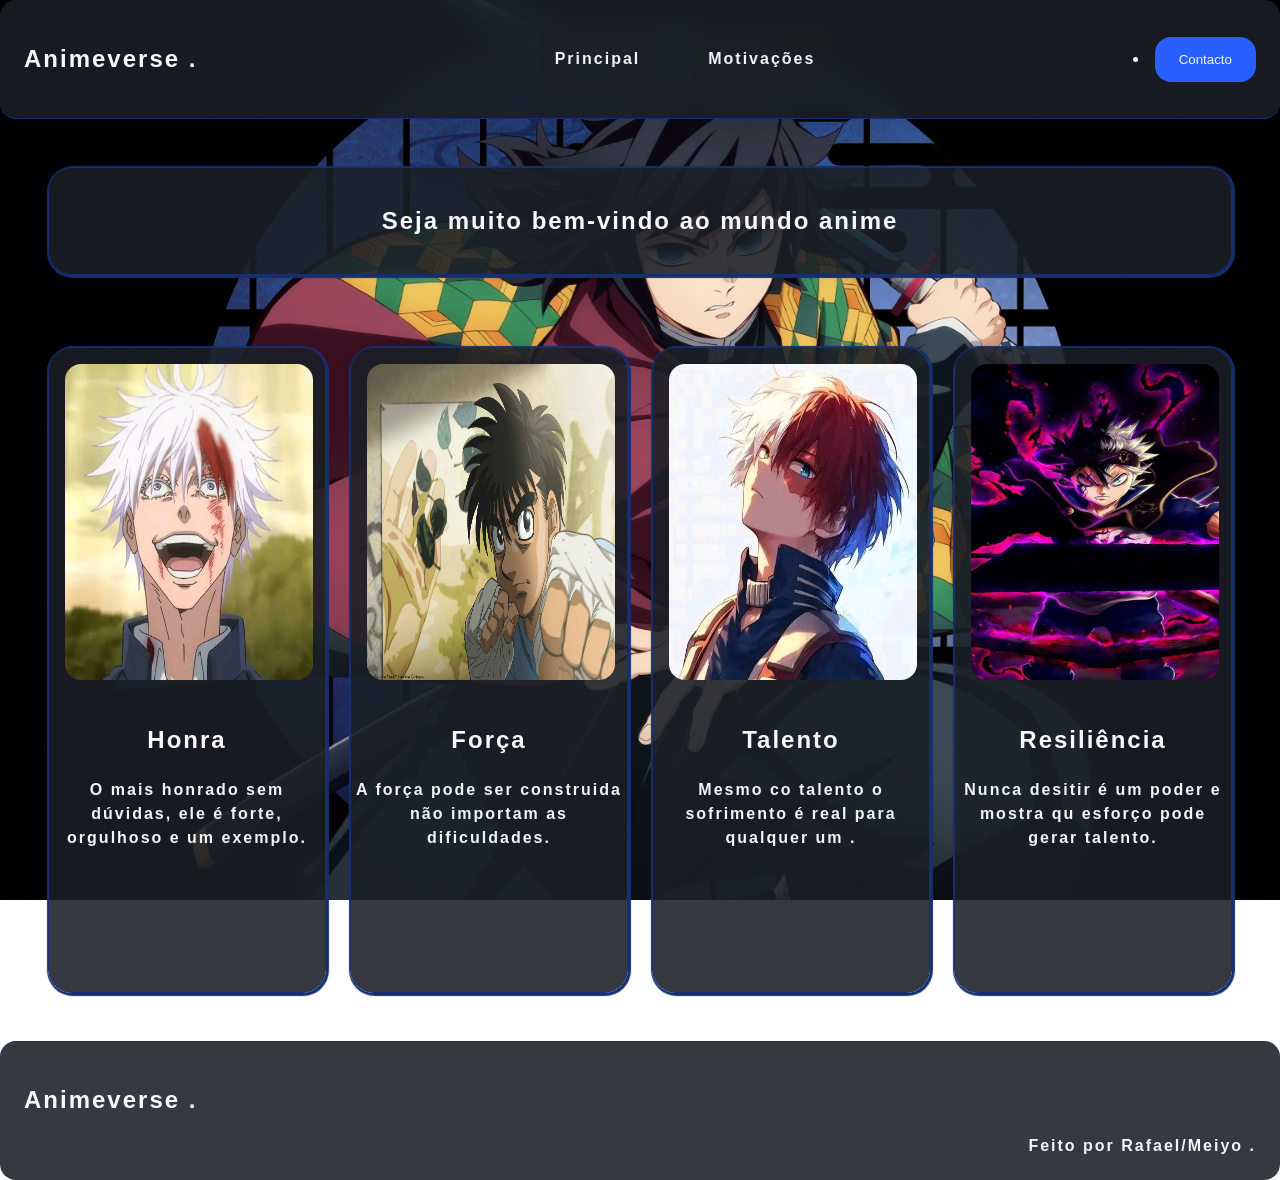
<file: Animeverse/index.html>
<!DOCTYPE html>
<html lang="pt-br">
<head>
    
    <link rel="stylesheet" href="style.css">
    <meta charset="UTF-8">
    <meta http-equiv="X-UA-Compatible" content="IE=edge">
    <meta name="viewport" content="width=device-width, initial-scale=1.0">
    <title>Document</title>
<header class="hd">
 <h1>Animeverse <span>.</span></h1>
<nav class="nav">
   <ul>
    <li><a href="index.html"><p>Principal</p></a></li>
    <li><a href="Mo.html"><p>Motivações</p></a></li>
    
   </ul>
</nav>
<li><a href="#"><button>Contacto</button></a></li>
</header>
</head>
<body>
    <main>
        <div class="co">
               <div class="card3">
             <h2>Seja muito bem-vindo ao mundo anime</h2>

        </div>
       
        </div>
     

        <div class="container">
<div class="card">
<img src="1723958707023.jpg" alt="foto1">
<h2>Honra</h2>
<p>O mais honrado sem dúvidas, ele é forte, orgulhoso e um exemplo.</p>
</div>
<div class="card">
    <img src="wallhaven-42d6g0.jpg" alt="foto2"> 
<h2>Força</h2>
<p>A força pode ser construida não importam as dificuldades.</p>
</div>
<div class="card">
    <img src="1727810921416.jpg" alt="foto3">
    <h2>Talento</h2>
    <p>Mesmo co talento o sofrimento é real para qualquer um .</p>
</div>
<div class="card">
    <img src="98ab661c101e17f3baf67d501b73e745(0).jpg" alt="foto4">
    <h2>Resiliência</h2>
    <p>Nunca desitir é um poder e mostra qu esforço pode gerar talento.</p>
</div>   
    </main>

    <footer class="ft">

        <h1>Animeverse <span>.</span></h1>
        <p>Feito por Rafael/Meiyo <span>.</span></p>
       
    
    </footer>
</body>
</html>
</file>
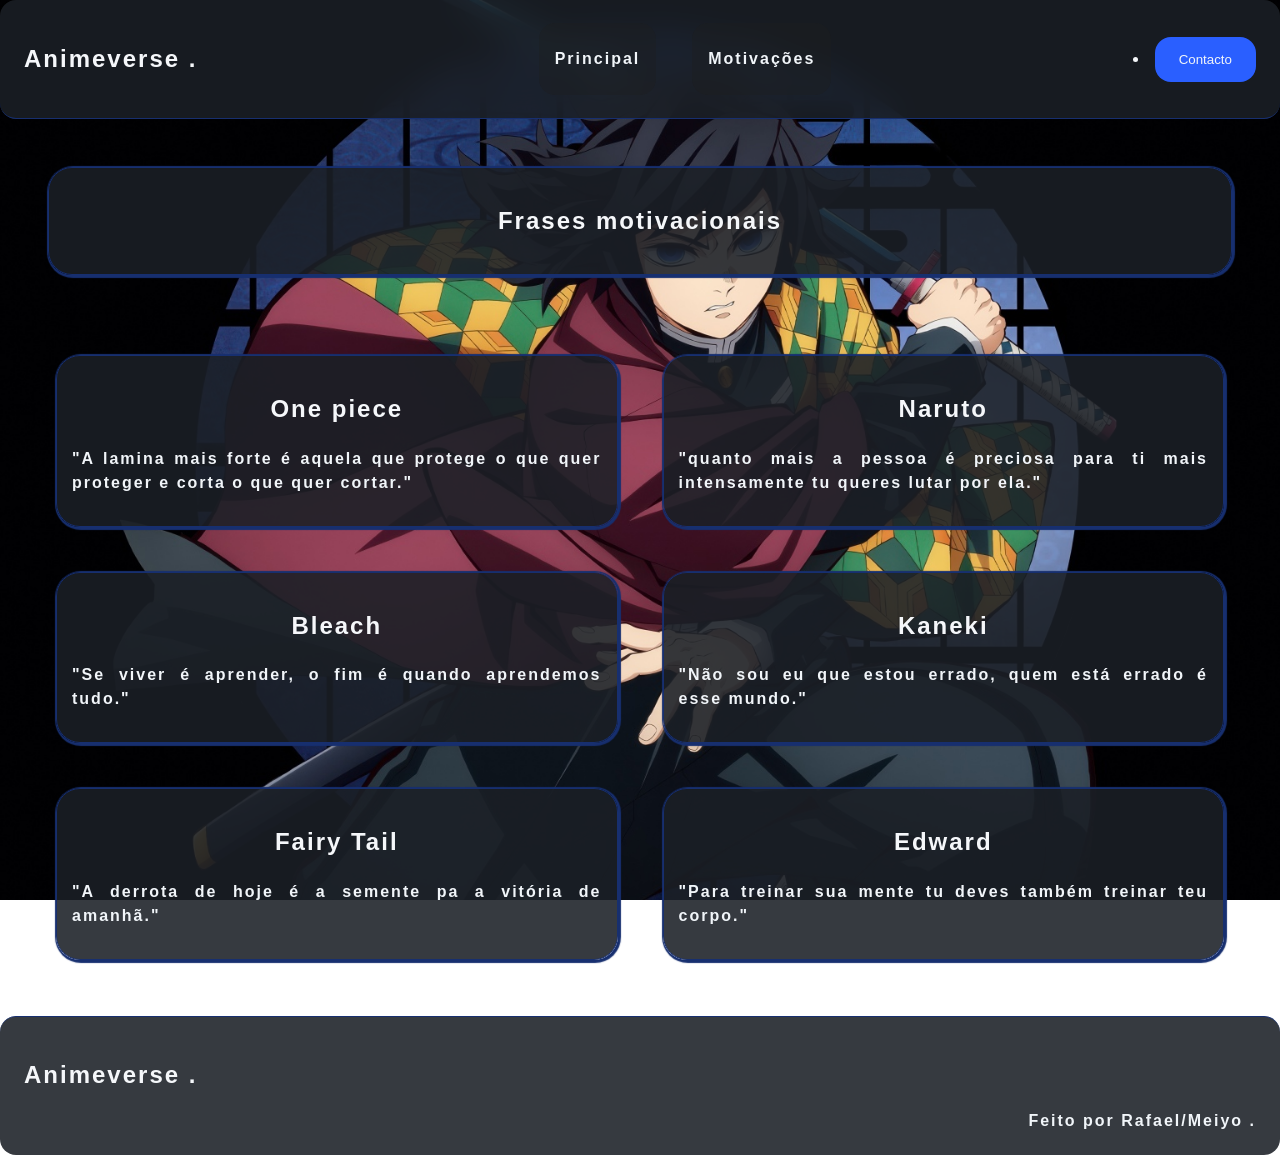
<file: Animeverse/Mo.html>
<!DOCTYPE html>
<html lang="pt-br">
<head>
    <link rel="stylesheet" href="style.css">
    <meta charset="UTF-8">
    <meta http-equiv="X-UA-Compatible" content="IE=edge">
    <meta name="viewport" content="width=device-width, initial-scale=1.0">
    <title>motivacoes</title>
    <header class="hd">
        <h1>Animeverse <span>.</span></h1>
        <nav class="nav">
           <ul>
            <li><a href="index.html"><p>Principal</p></a></li>
            <li><a href="Mo.html"><p>Motivações</p></a></li>
            
           </ul>
        </nav>
        <li><a href="#"><button>Contacto</button></a></li>
    </header>
</head>
<body>
    <main>

               <div class="co">
                <div class="card3">
        <h2>Frases motivacionais</h2>
                </div> 
               </div>
        <div class="content">
            <div class="card2">
               <h2>One piece</h2>
                <p>"A lamina mais forte é aquela que protege o que quer proteger e corta o que quer cortar."</p>
            </div>
            <div class="card2">
                <h2>Naruto</h2>
                <p>"quanto mais a pessoa é preciosa para ti mais intensamente tu queres lutar por ela."</p>

            </div>
            <div class="card2">
                <h2>Bleach</h2>
                <p>"Se viver é aprender, o fim é quando aprendemos tudo."</p>

            </div>
            <div class="card2">
                <h2>Kaneki</h2>
                <p>"Não sou eu que estou errado, quem está errado é esse mundo."</p>

            </div>
            <div class="card2">
                <h2>Fairy Tail</h2>
                <p>"A derrota de hoje é a semente pa a vitória de amanhã."</p>

            </div>
            <div class="card2">
                <h2>Edward</h2>
                <p>"Para treinar sua mente tu deves também treinar teu corpo."</p>

            </div>
        </div>
    </main>
    
    <footer class="ft">

        <h1>Animeverse <span>.</span></h1>
        <p>Feito por Rafael/Meiyo <span>.</span></p>
       
    
    </footer>
</body>
</html>
</file>
<file: Animeverse/style.css>
:root{
--cor-primaria: #10101b;
--cor-secundaria:#1b1f26e0;
--cor-tercearia:#f5f7fa;
--texto-cor:#f1f5f9; 
--texto-raio:32px; 
--texto-raio2:24px; 
--texto-raio3:16px; 
--raio:24px;
--raio2:16px;
--raio3:8px;
--border:1px solid #172f6f;
--text-aligh:center;
--text-alight:left;
--largura:100%;
--altura:490px
}
h1,h2,h3{
    letter-spacing: 2px;
    line-height: 1.5; 
    font-size: clamp(10px, 5vw, 24px);
}

p{
    letter-spacing: 2px;
    line-height: 1.5; 
    font-size: clamp(5px, 5vw, 16px);
}
body{
    font-weight: bold;
   
    font-family: Arial, Helvetica, sans-serif;
    box-sizing: border-box;
    background-image: url(giyu-tomioka-1920x1080-23653.jpg);
    background-attachment: fixed;
    background-repeat: no-repeat;
    background-size: cover;
    background-position: center;
    letter-spacing: 1.5px;
    line-height: 1.5;
    margin: 0;
    min-height: 100vh;
    display: flex;
    flex-direction: column;
overflow-x: hidden;
box-sizing: border-box;
}
 p{
    text-align: right;
    color: var(--texto-cor);
}
.hd{
    z-index: 100;
    color: var(--cor-tercearia);
padding: var(--raio);
height: 70px;
display: flex;

    text-align: var(--text-alight);
    border-bottom: var(--border);
    border-radius: var(--raio2);
    backdrop-filter: blur(16px);
    background-color: var(--cor-secundaria);
position: sticky;
top: 0;
}
.nav li{
    display: inline-block;
    padding: 10px 15px;
}
button{
    text-decoration: none;
    border: none;
    background-color: #2a5fff;
    border-radius:16px ;
    padding: 15px 24px;
    color: #f1f5f9;
    cursor: pointer;
    transition: all 0.3s ease ;
}
button:hover{
    transition: all 0.3s ease;
}
.nav li a{
background-color: #1e1e1e60;
padding: 8px 16px;
display: inline-block;
border: none;
text-decoration: none;
border-radius: 16px;
justify-content: space-between;
transition: all 0.3s ease;
}
.nav li a:hover{
    background-color: #2a5fff;
    color: black;
    cursor: pointer;
    transition: all 0.3s ease-in;
    }
    
main{
    flex: 1;
}

h2{
    color: var(--cor-tercearia);
    text-align: var(--text-aligh);
}
.ft{
height: 90px;
background-color: var(--cor-secundaria);
border-top:var(--border) ;
border-radius: var(--raio2);
color: var(--cor-tercearia);
text-align: var(--text-alight);

    bottom: 0;
    padding: var(--raio);
}
html{
    scroll-behavior: smooth;
}

.container{
 display: GRID;
 grid-template-columns: 1fr 1fr 1fr 1fr;
 gap:var(--raio);
    justify-content: space-between;
    padding: var(--raio);
    margin: var(--raio);
}


.card{
z-index: 10;
    border: var(--border);
    border-radius: var(--raio);
    box-shadow: 1px 1px 1px 2px #172f6f;
    height:auto;
    background-color: var(--cor-secundaria);
    color: var(--cor-tercearia);
  

}
.card:hover{
    transition: all 0.3s ease-in;
    transform: scale(1.1);
    cursor: pointer;
    border: none;
    box-shadow: 2px 2px 2px 3px #2a5fff;
}
.card p{
    text-align: center;
}

.card img{
    padding: var(--raio2);
    height: 49%;
    width:90%;
    border-radius: var(--texto-raio);
}

.content{
    display: grid;
    grid-template-columns: 1fr 1fr;
    gap: 45px;
    padding: 32px;
    margin: 24px;

}
.co{
    display: grid;
    grid-template-columns: 1fr;
    justify-content: center;
    padding: var(--text-aligh);
    margin: var(--raio);
}
.card3{
    z-index: 10;
    height: auto;
    border: var(--border);
    border-radius: var(--raio);
    background-color: var(--cor-secundaria);
    padding: 15px;
    margin: 24px;
    box-shadow: 1px 1px 1px 2px #172f6f;
    align-items: center;
    gap: 15px;
}

header{
    z-index: 100;
    display: flex;
    justify-content: space-between;
    align-items: center;
    padding: 10px;
}


.card3:hover{
    transition: all 0.3s ease-in;
    transform: scale(1.1);
    cursor: pointer;
    border: none;
    box-shadow: 2px 2px 2px 3px #2a5fff;
}

.card2{
  z-index: 10;
    height: auto;
    border: var(--border);
    border-radius: var(--raio);
    background-color: var(--cor-secundaria);
    padding: 15px;
    box-shadow: 1px 1px 1px 2px #172f6f;
    align-items: center;
    gap: 15px;
}
.card2:hover{
    transition: all 0.3s ease-in;
    transform: scale(1.1);
    cursor: pointer;
    border: none;
    box-shadow: 2px 2px 2px 3px #2a5fff;
}

.card2 p{
    text-align: justify;
}

h2{
    text-align: center;
}

.card p{
    margin-top: 5px;
}

@media screen and (max-width:768px) {
    .container{
    display: grid;
    grid-template-columns: 1fr;
    
}
    .card{
     height: 29rem;
     width: 90%;
     max-width: 1200px;
     padding: 16px;
     margin: 24px;
    font-size: 10px;
    }

    .card img{
        width: 90%;
        height: 60%;
    }
    .ft{
font-size: 10px;
    }
    .content{
        display: flex;
        flex-direction: column;
    }
    body{
    background-image: url(tengen-uzui-1920x1080-23651.jpg);
    background-attachment: fixed;
    background-repeat: no-repeat;
    background-position: center;
    background-size: cover;
    }
    header{
        display: flex;
        flex-direction: row;
        font-size: 6px;
    }
    header p{
        font-size: 7px;
    }
    .nav li a{
        display: inline-block;
    }
    .content{
        display: grid;
        grid-template-columns: 1fr;
        justify-content: space-between;
    
    }
    .card3{
height: auto;

    }

}

@media (max-width:900px) and (orientation:landscape) {
.container{
    display: grid;
    grid-template-columns: 1fr 1fr;
gap: 32px;
}
.card{
    box-shadow: 1px 1px 1px 2px #172f6f;
border: 2px solid #172f6f;
}
.card2{
    box-shadow: 1px 1px 1px 2px #172f6f;
}
    .hd{
        border:2px solid #172f6f;
        box-shadow: 1px 1px 1px 2px #172f6f;
    }
    .ft{
        border:2px solid #172f6f;
        box-shadow: 1px 1px 1px 2px #172f6f;
    }
    .card2{
        border:2px solid #172f6f;
    }
    .card2:hover{
        box-shadow: 2px 2px 2px 3px #2a5fff;
    }
    .card:hover{
        box-shadow: 1px 1px 1px 2px #2a5fff;
    }
    body{
        background-image: url(sanemi-shinazugawa-1920x1080-23648.jpg);
        background-attachment: fixed;
        background-position: center;
        background-repeat: no-repeat;
        background-size: cover;
    }
    header{
        display: flex;
        flex-direction: row;
        font-size: 15px;
    }
    header p{
        font-size: 12px;
    }
    .nav li a{
        display: inline-block;
    }
    .content{
        display: grid;
        grid-template-columns: 1fr 1fr;
        justify-content: space-between;
    
    }
    .card3{
height: auto;

    }

}
</file>
